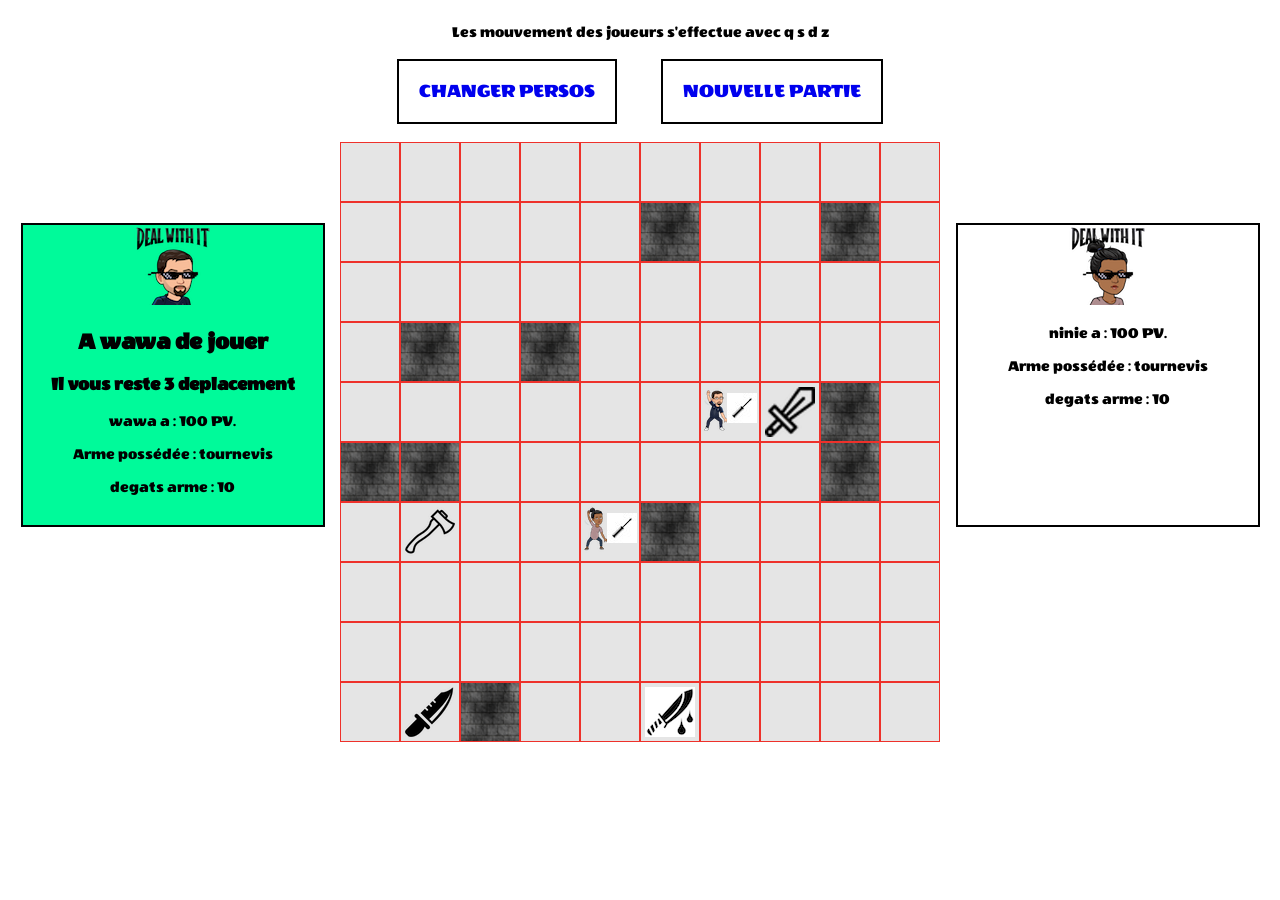
<file: index.html>
<!DOCTYPE html>
<html lang="fr">
<head>
    <link rel="stylesheet" href="style.css">
    <link href="https://fonts.googleapis.com/css?family=Wendy+One" rel="stylesheet">
    <meta charset="UTF-8">
    <meta name="viewport" content="width=device-width, initial-scale=1.0">
    <meta http-equiv="X-UA-Compatible" content="ie=edge">
    <title>Jeu</title>
</head>
<body>
    <div id="ensemble">
        <div id="infosWawaCombat"></div>
        <div id="infosWawa">
            <img src="img/wawalunette.png" alt="wawa>">
            <div id="infoJoueur1">
                <h2> A wawa de jouer</h2>
                <h3> Il vous reste 3 deplacement</h3>
            </div>
            <p> wawa a : <span id="wawaSante"> 100 </span> PV.<br></p>
            <p>Arme possédée : <span id="wawaArme">tournevis</span></p>
            <p> degats arme : <span id="wawaDegats">10</span></p>
        </div>
        <div>
            <div id="commande"><p>Les mouvement des joueurs s'effectue avec q s d z</p></div>
            <div id="boutonPlateau">
                <a href="#" id="boutonChangerPerso" >CHANGER PERSOS</a>
                <a href="index.html" id="boutonNewGame" > NOUVELLE PARTIE</a>
            </div>
            <div id="infos"></div>
            <div id="combat">
                <h1>Le Combat commence </h1>
            </div>
            <div id="boutonCombat"></div>
            <div id="plateau"></div>
        </div>
        <div id="infosNinieCombat"></div>
        <div id="infosNinie">
            <img src="img/ninielunette.png" alt="ninie">
            <div id="infoJoueur2">
            </div>
            <p> ninie a : <span id="ninieSante"> 100 </span> PV.<br></p>
            <p>Arme possédée : <span id="ninieArme">tournevis</span></p>
            <p> degats arme : <span id="ninieDegats">10</span></p>
        </div>
    </div>
    
    


    
    
    <script src="js/jquery.js"></script>
    <script type="text/javascript" src="js/general.js"></script>
    <script type="text/javascript" src="js/images.js"></script>
    <script type="text/javascript" src="js/elementGrille.js"></script>
    <script type="text/javascript" src="js/map.js"></script>
    <script type="text/javascript" src="js/armes.js"></script>
    <script type="text/javascript" src="js/persos.js"></script>
    <script type="text/javascript" src="js/main.js"></script>
    <script type="text/javascript" src="js/combat.js"></script>
    
    
    
    
    
</body>
</html>
</file>
<file: style.css>
#commande
{
    text-align: center;
    font-family: 'Wendy One', sans-serif;
}
#ensemble
{
    display: flex;
    
}

#boutonCombat, #boutonPlateau
{
    text-align: center;
    margin: 40px;
}
#boutonNewGame, #boutonChangerPerso, #boutonAttaquer, #boutonDefendre
{
    text-decoration: none;
    border: 2px solid black;
    margin: 20px;
    padding: 20px;
    font-size: 20px;
    text-align: center;
    font-family: 'Wendy One', sans-serif;

}

#boutonRejouer
{
    text-align: center;
    margin: 40px;
}
#rejouer
{
    text-decoration: none;
    border: 2px solid black;
    font-size: 20px;
    padding: 30px;
}
#boutonNewGame:hover,#boutonChangerPerso:hover,#boutonAttaquer:hover, #boutonDefendre:hover, #rejouer:hover
{
    background-color: coral;
}
#infosWawa
{
    background-color: mediumspringgreen;
}
#infosNinie,#infosWawa,#infosWawaCombat, #infosNinieCombat
{
    border: 2px solid black;
    font-family: 'Wendy One', sans-serif;
    height: 300px;
    min-width: 300px;
    max-width: 300px;
    margin: auto;
    text-align: center;
}
#wawawin, #niniewin
{
    margin:auto;
    display: block;
}
#infos
{
    background: grey;
    text-align: center;

}
#combat
{
    background: grey;
    text-align: center;
    padding: 20px;
    margin: 10px 200px;
    font-family: 'Wendy One', sans-serif;

}
#plateau
{
    margin: auto;
    background:#e5e5e5;
    display: flex;
    flex-wrap: wrap;
    
}
.case 
{   
    width: 58px;
    height:58px;
    border: 1px solid hsl(2, 85%, 55%);
    position: relative;
}
.arme
{
    display: block;
    padding-top: 4px;
    margin: auto;
}
.perso1, .perso2
{
    position: absolute;
    display: block;
    left: -10px;

}

.armePetite
{
    position: absolute;
    top: 10px;
    right: 2px;
}
</file>
